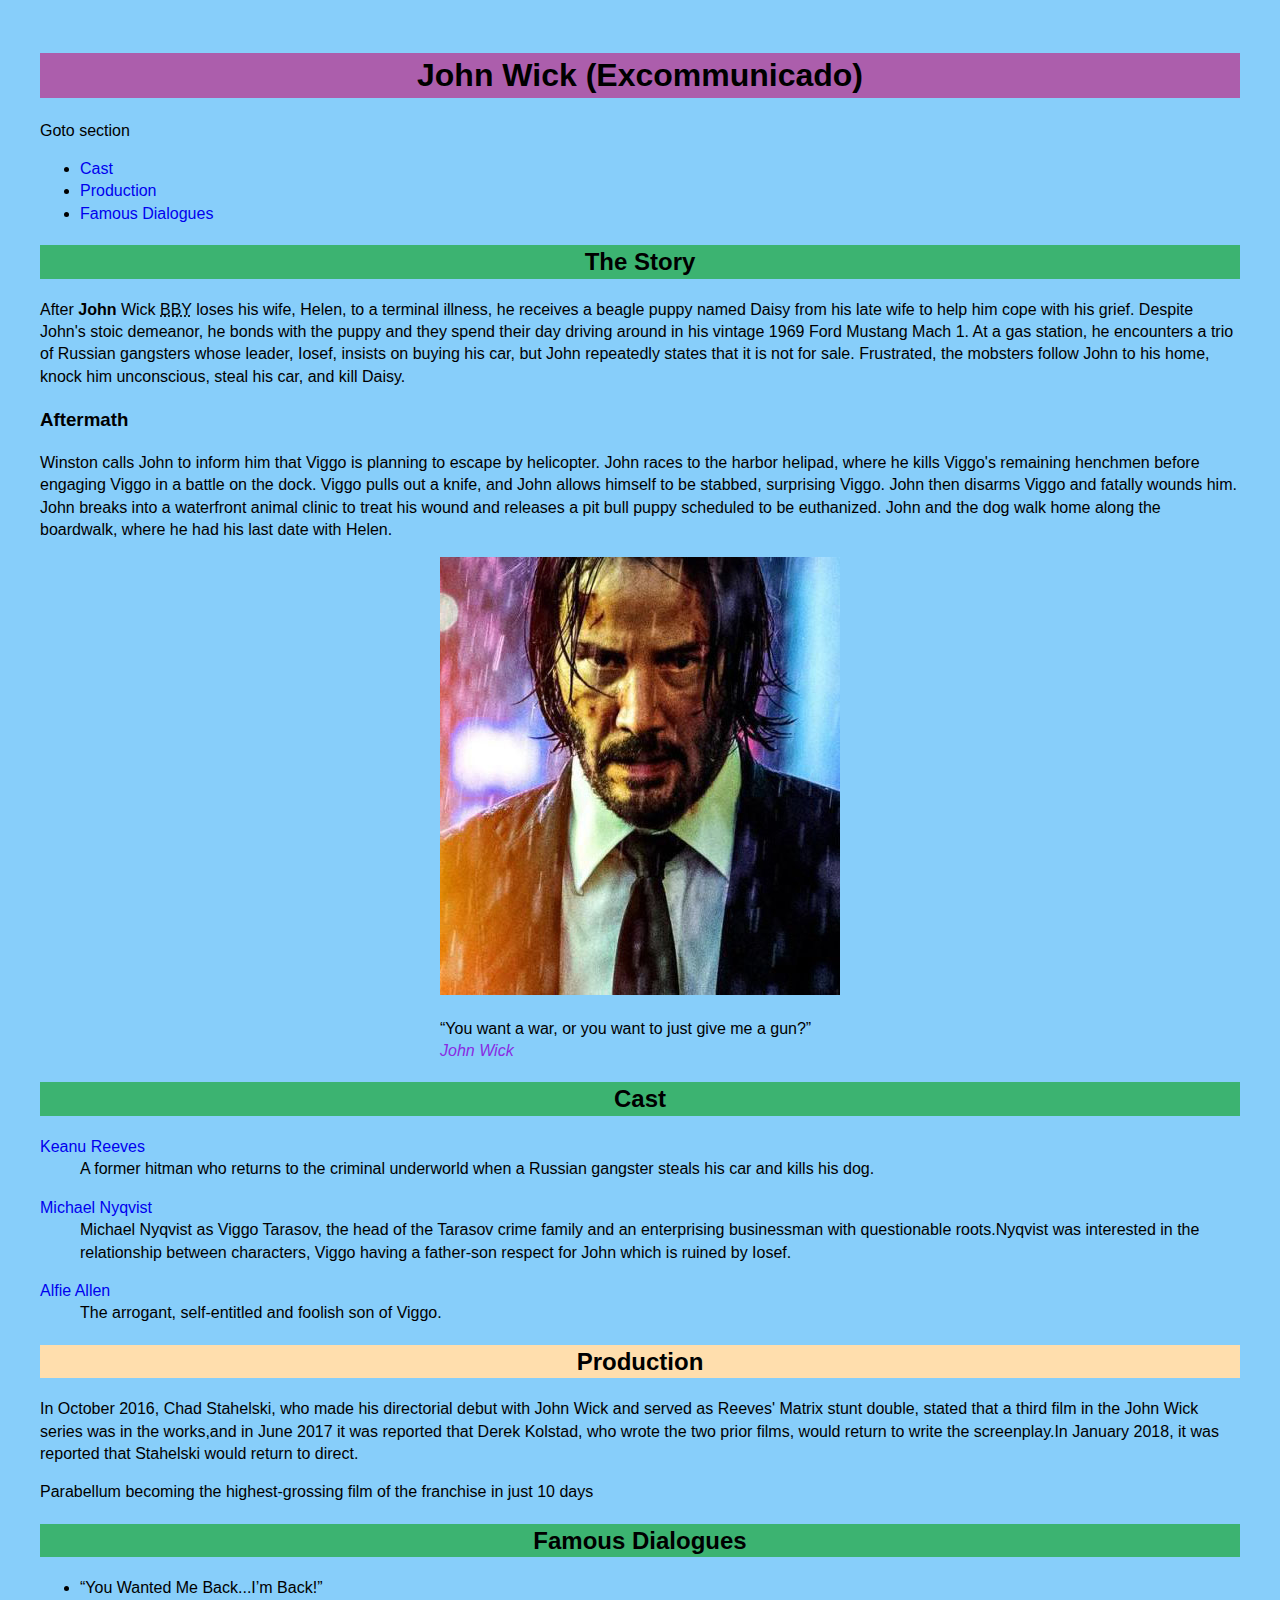
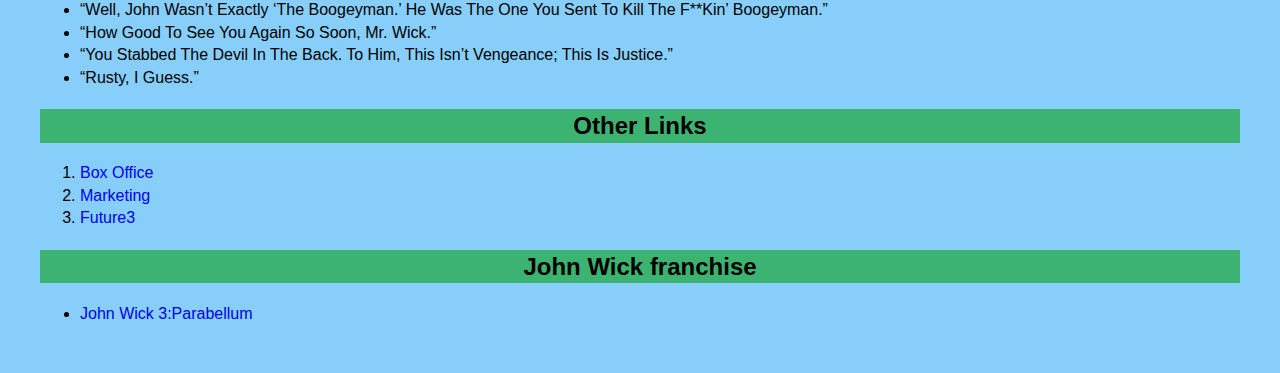
<file: index.html>
<!DOCTYPE html>
<html lang='en'>
    <head>
        <link rel="stylesheet" href="css/style.css">
        <title>John Wick</title>
    </head>

    <body>
        <header>
            <h1>John Wick (Excommunicado)</h1>
        </header>
        <main>
            <nav>
                <p>Goto section</p>
                <ul>
                    <li><a href="#cast">Cast</a></li>
                    <li><a href="#prod">Production</a></li>
                    <li><a href="#famous">Famous Dialogues</a></li>
                </ul>
            </nav>
        <section>
            <h2>The Story</h2>
            <p>After <strong>John</strong> Wick <abbr title="Baba Yaga">BBY</abbr> loses his wife, Helen, to a terminal illness, he receives a beagle puppy named Daisy from his late wife to help him cope with his grief. Despite John's stoic demeanor, he bonds with the puppy and they spend their day driving around in his vintage 1969 Ford Mustang Mach 1. At a gas station, he encounters a trio of Russian gangsters whose leader, Iosef, insists on buying his car, but John repeatedly states that it is not for sale. Frustrated, the mobsters follow John to his home, knock him unconscious, steal his car, and kill Daisy.</p>
            <h3>Aftermath</h3>
            <p>Winston calls John to inform him that Viggo is planning to escape by helicopter. John races to the harbor helipad, where he kills Viggo's remaining henchmen before engaging Viggo in a battle on the dock. Viggo pulls out a knife, and John allows himself to be stabbed, surprising Viggo. John then disarms Viggo and fatally wounds him. John breaks into a waterfront animal clinic to treat his wound and releases a pit bull puppy scheduled to be euthanized. John and the dog walk home along the boardwalk, where he had his last date with Helen.</p>
            <img src="john-wick-edited" alt="John Wick photo">
            <blockquote>“You want a war, or you want to just give me a gun?”
                <div>
                    <cite><a href="https://screenrant.com/john-wick-movies-best-quotes/">John Wick</a></cite>
                </div>
            </blockquote>
        </section>

        <section id="cast">
            <h2>Cast</h2>
            <dt><a href="https://en.wikipedia.org/wiki/Keanu_Reeves">Keanu Reeves</a></dt>
            <dd>A former hitman who returns to the criminal underworld when a Russian gangster steals his car and kills his dog.</dd>

            <dt><a href="https://en.wikipedia.org/wiki/Michael_Nyqvist">Michael Nyqvist</a></dt>
            <dd>Michael Nyqvist as Viggo Tarasov, the head of the Tarasov crime family and an enterprising businessman with questionable roots.Nyqvist was interested in the relationship between characters, Viggo having a father-son respect for John which is ruined by Iosef.</dd>

            <dt><a href="#">Alfie Allen</a></dt>
            <dd>The arrogant, self-entitled and foolish son of Viggo.</dd>
        </section>

        <section id="prod">
            <h2 class="prod-john">Production</h2>
            <p>In October 2016, Chad Stahelski, who made his directorial debut with John Wick and served as Reeves' Matrix stunt double, stated that a third film in the John Wick series was in the works,and in June 2017 it was reported that Derek Kolstad, who wrote the two prior films, would return to write the screenplay.In January 2018, it was reported that Stahelski would return to direct.</p>

            <aside>Parabellum becoming the highest-grossing film of the franchise in just 10 days</aside>
        </section>

        <section id="famous"> 
            <h2>Famous Dialogues</h2>
            <ul>
                <li><q>You Wanted Me Back...I’m Back!</li>
                <li><q>Well, John Wasn’t Exactly ‘The Boogeyman.’ He Was The One You Sent To Kill The F**Kin’ Boogeyman.</q></li>
                <li><q>How Good To See You Again So Soon, Mr. Wick.</q></li>
                <li><q>You Stabbed The Devil In The Back. To Him, This Isn’t Vengeance; This Is Justice.</q></li>
                <li><q>Rusty, I Guess.</q></li>
            </ul>
        </section>

        <section>
            <h2>Other Links</h2>
            <nav>
                <ol>
                    <li><a href="boxoffice.html">Box Office</a></li>
                    <li><a href="marketing.html">Marketing</a></li>
                    <li><a href="#">Future3</a></li>
                </ol>
                
            </nav>
        </section>
        
    </main>

        <footer>
            <h2>John Wick franchise</h2>
            <ul>
                
                <li><a href="https://en.wikipedia.org/wiki/John_Wick:_Chapter_3_%E2%80%93_Parabellum">John Wick 3:Parabellum</li></a>
            </ul>
        </footer>
    
    </body>
</html>
</file>
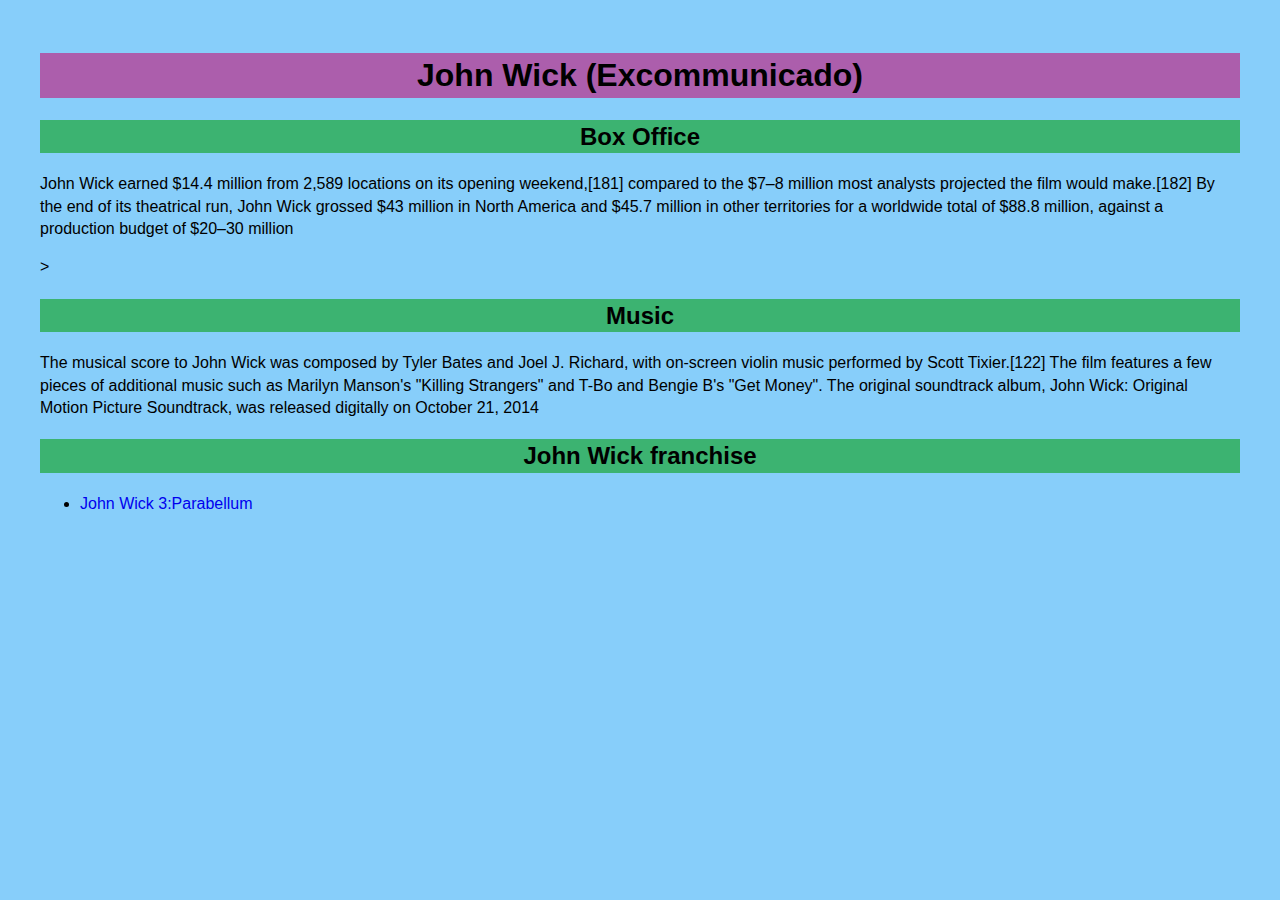
<file: boxoffice.html>
<!DOCTYPE html>
<html lang="en">
    <head>
        <link rel="stylesheet" href="css/style.css">
        <title>John Wick</title>
    </head>
    <body>
        <header>
            <h1>John Wick (Excommunicado)</h1>
        </header>

        <section>
            <h2>Box Office</h2>
            <p>John Wick earned $14.4 million from 2,589 locations on its opening weekend,[181] compared to the $7–8 million most analysts projected the film would make.[182] By the end of its theatrical run, John Wick grossed $43 million in North America and $45.7 million in other territories for a worldwide total of $88.8 million, against a production budget of $20–30 million</p>
        </section>

        <section>>
            <h2>Music</h2>
            <p>The musical score to John Wick was composed by Tyler Bates and Joel J. Richard, with on-screen violin music performed by Scott Tixier.[122] The film features a few pieces of additional music such as Marilyn Manson's "Killing Strangers" and T-Bo and Bengie B's "Get Money". The original soundtrack album, John Wick: Original Motion Picture Soundtrack, was released digitally on October 21, 2014 </p>
        </section>

        <footer>
            <h2>John Wick franchise</h2>
            <ul>
                
                <li><a href="https://en.wikipedia.org/wiki/John_Wick:_Chapter_3_%E2%80%93_Parabellum">John Wick 3:Parabellum</li></a>
            </ul>
        </footer>
    </body>
</html>
</file>
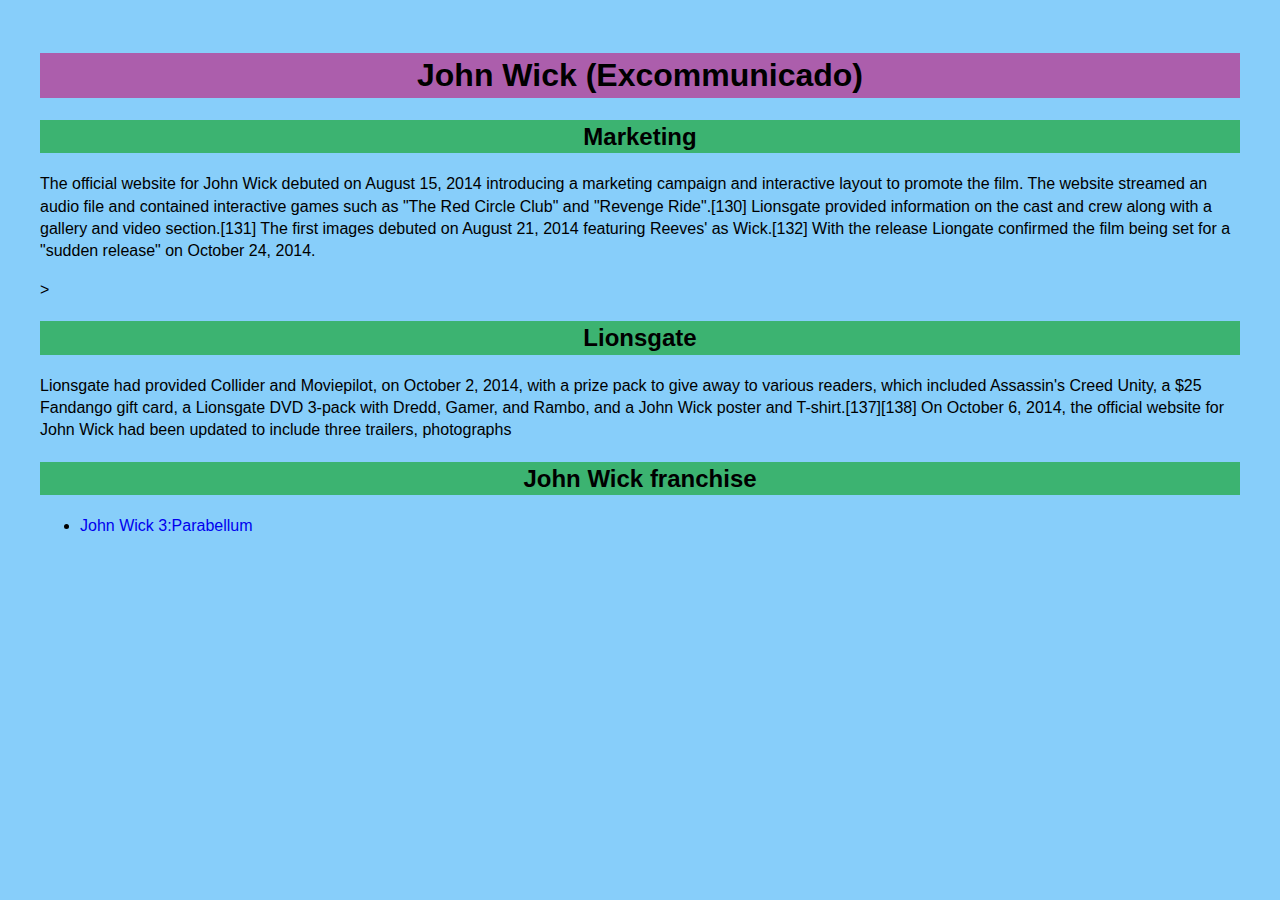
<file: marketing.html>
<!DOCTYPE html>
<html lang="en">
    <head>
        <link rel="stylesheet" href="css/style.css">
        <title>John Wick</title>
    </head>
    <body>
        <header>
            <h1>John Wick (Excommunicado)</h1>
        </header>

        <section>
            <h2>Marketing</h2>
            <p>The official website for John Wick debuted on August 15, 2014 introducing a marketing campaign and interactive layout to promote the film. The website streamed an audio file and contained interactive games such as "The Red Circle Club" and "Revenge Ride".[130] Lionsgate provided information on the cast and crew along with a gallery and video section.[131] The first images debuted on August 21, 2014 featuring Reeves' as Wick.[132] With the release Liongate confirmed the film being set for a "sudden release" on October 24, 2014.</p>
        </section>

        <section>>
            <h2>Lionsgate</h2>
            <p>Lionsgate had provided Collider and Moviepilot, on October 2, 2014, with a prize pack to give away to various readers, which included Assassin's Creed Unity, a $25 Fandango gift card, a Lionsgate DVD 3-pack with Dredd, Gamer, and Rambo, and a John Wick poster and T-shirt.[137][138] On October 6, 2014, the official website for John Wick had been updated to include three trailers, photographs </p>
        </section>

        <footer>
            <h2>John Wick franchise</h2>
            <ul>
                <li><a href="https://en.wikipedia.org/wiki/John_Wick:_Chapter_3_%E2%80%93_Parabellum">John Wick 3:Parabellum</li></a>
            </ul>
        </footer>
    </body>
</html>
</file>
<file: css/style.css>
html {
    margin: 2em;
}

body {
    background-color:  lightskyblue;
    font-weight: normal;
    font-style: normal;
    font-size: 1em;
    line-height: 1.4;
    font-family: Arial, Helvetica, sans-serif;
    font: normal normal 1em/1.4 arial,helvetica, sans-serif;
}

h1 {
    text-align: center;
    background-color: rgb(172, 94, 172);
}

h2 {
    background-color: mediumseagreen;
    text-align: center;
}

.prod-john {
    background-color: navajowhite;
}

a {
    text-decoration: none;
}

dd {
    margin-bottom: 1em;
}

img {
    margin-left: 25em;
}

blockquote {
    margin-left: 25em;
    font-family: 'Lucida Sans', 'Lucida Sans Regular', 'Lucida Grande', 'Lucida Sans Unicode', Geneva, Verdana, sans-serif; 
}

cite a {
    color: blueviolet;
}
</file>
